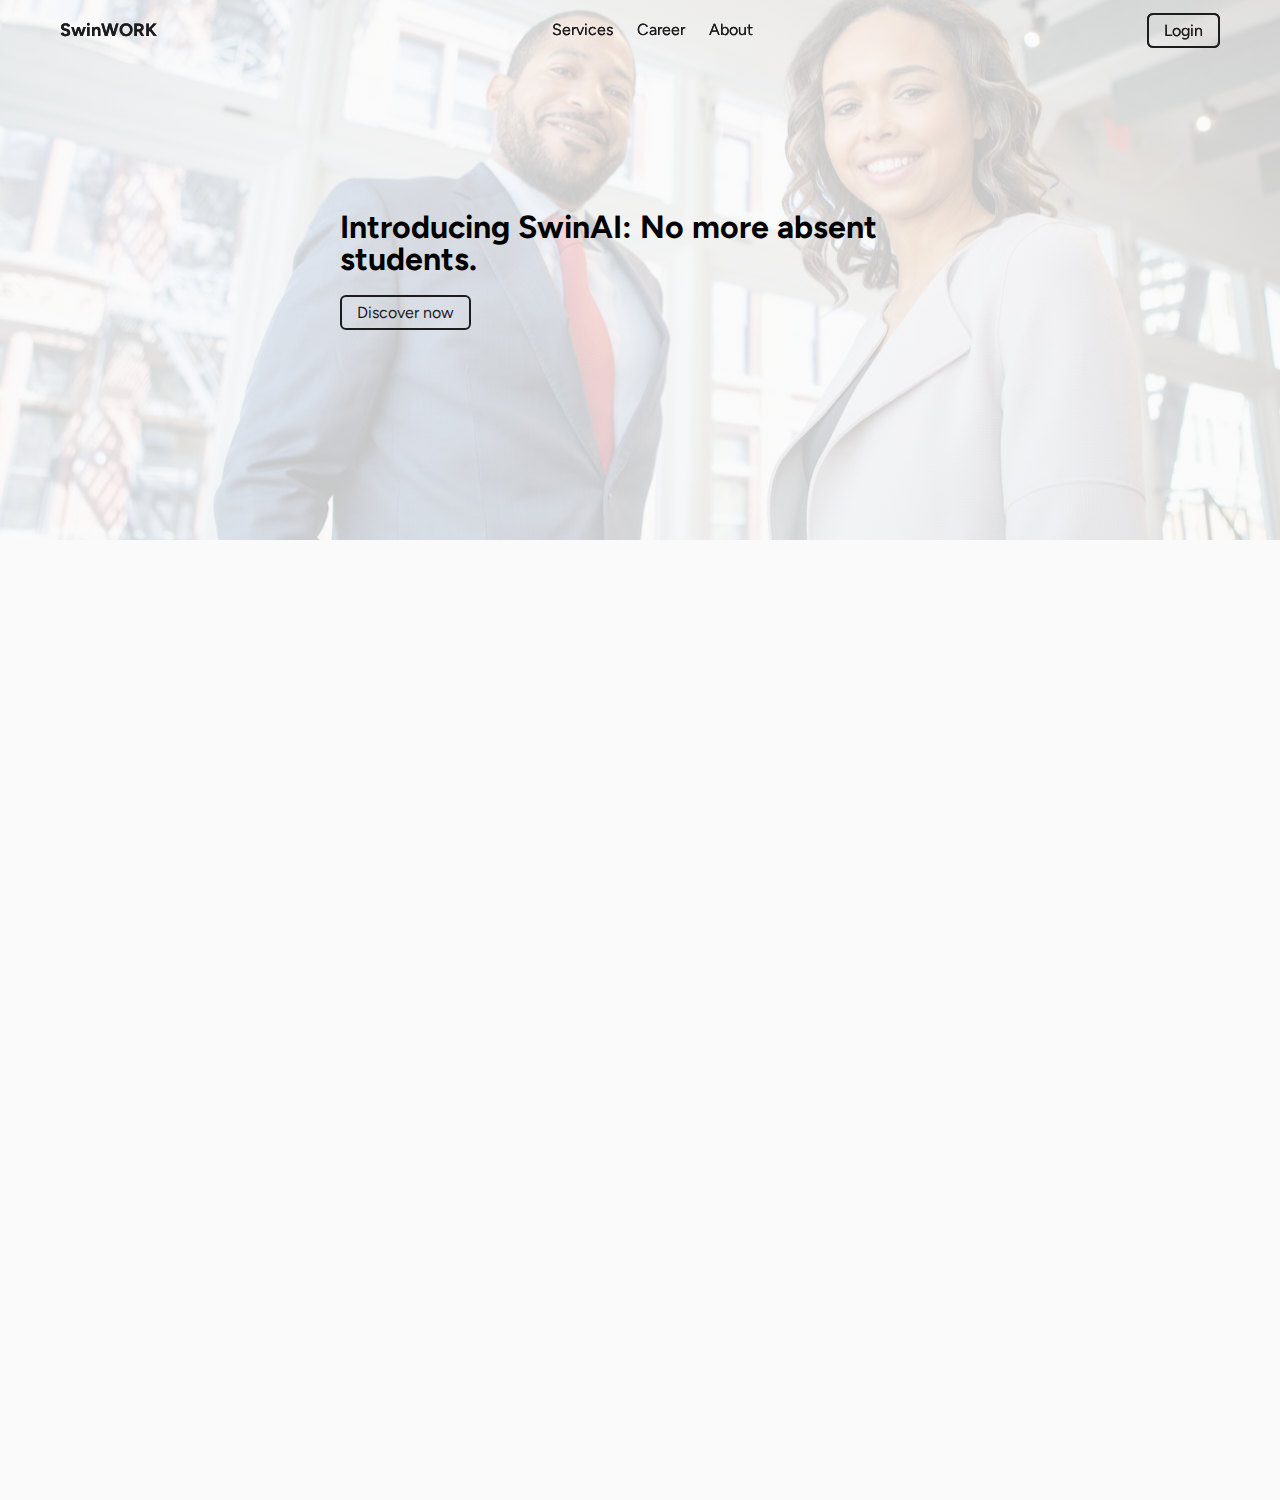
<file: assign1/index.html>
<!DOCTYPE html>
<html lang="en">
  <head>
    <meta charset="UTF-8" />
    <meta name="viewport" content="width=device-width, initial-scale=1.0" />

    <link rel="preconnect" href="https://fonts.googleapis.com" />
    <link rel="preconnect" href="https://fonts.gstatic.com" crossorigin />
    <link
      href="https://fonts.googleapis.com/css2?family=Figtree:ital,wght@0,300..900;1,300..900&display=swap"
      rel="stylesheet"
    />

    <link rel="stylesheet" href="/assign1/styles/style.css" />

    <title>SwinWork | Homepage</title>
  </head>
  <body>
    <nav class="navbar">
      <a class="logo" href="index.html">SwinWORK</a>
      <div class="navbar__link-container">
        <a href="#" class="navbar__link">Services</a>
        <a href="#" class="navbar__link">Career</a>
        <a href="#" class="navbar__link">About</a>
      </div>
      <div class="navbar__btn-container">
        <a href="#" class="btn btn-outline">Login</a>
        <svg
          width="15"
          height="15"
          viewBox="0 0 15 15"
          fill="none"
          xmlns="http://www.w3.org/2000/svg"
          class="more"
        >
          <path
            d="M2.5 4C2.22386 4 2 4.22386 2 4.5C2 4.77614 2.22386 5 2.5 5H12.5C12.7761 5 13 4.77614 13 4.5C13 4.22386 12.7761 4 12.5 4H2.5ZM2 7.5C2 7.22386 2.22386 7 2.5 7H12.5C12.7761 7 13 7.22386 13 7.5C13 7.77614 12.7761 8 12.5 8H2.5C2.22386 8 2 7.77614 2 7.5ZM2 10.5C2 10.2239 2.22386 10 2.5 10H12.5C12.7761 10 13 10.2239 13 10.5C13 10.7761 12.7761 11 12.5 11H2.5C2.22386 11 2 10.7761 2 10.5Z"
            fill="currentColor"
            fill-rule="evenodd"
            clip-rule="evenodd"
          ></path>
        </svg>
      </div>
    </nav>
    <header class="header">
      <div class="header__heading-container">
        <h1 class="header__heading">
          Introducing SwinAI: No more absent students.
        </h1>
        <a href="#" class="btn btn-outline btn-sm">Discover now</a>
      </div>
    </header>

    <nav class="navbar navbar-solid">
      <a class="logo" href="index.html">SwinWORK</a>
      <div class="navbar__link-container">
        <a href="#" class="navbar__link">Services</a>
        <a href="#" class="navbar__link">Career</a>
        <a href="#" class="navbar__link">About</a>
      </div>

      <div class="navbar__btn-container">
        <a href="#" class="btn btn-outline">Login</a>
        <svg
          width="15"
          height="15"
          viewBox="0 0 15 15"
          fill="none"
          class="more"
          xmlns="http://www.w3.org/2000/svg"
        >
          <path
            d="M2.5 4C2.22386 4 2 4.22386 2 4.5C2 4.77614 2.22386 5 2.5 5H12.5C12.7761 5 13 4.77614 13 4.5C13 4.22386 12.7761 4 12.5 4H2.5ZM2 7.5C2 7.22386 2.22386 7 2.5 7H12.5C12.7761 7 13 7.22386 13 7.5C13 7.77614 12.7761 8 12.5 8H2.5C2.22386 8 2 7.77614 2 7.5ZM2 10.5C2 10.2239 2.22386 10 2.5 10H12.5C12.7761 10 13 10.2239 13 10.5C13 10.7761 12.7761 11 12.5 11H2.5C2.22386 11 2 10.7761 2 10.5Z"
            fill="currentColor"
            fill-rule="evenodd"
            clip-rule="evenodd"
          ></path>
        </svg>
      </div>
    </nav>

    <section class="section-hero"></section>
  </body>
</html>
</file>
<file: assign1/styles/style.css>
:root {
  --background: #fafafa;
  --foreground: #1c1c1e;

  --card: #fafafa;
  --card-foreground: #1c1c1e;

  --popover: #fafafa;
  --popover-foreground: #1c1c1e;

  --primary: #1f1f33;
  --primary-foreground: #ededed;

  --secondary: #161616;
  --secondary-foreground: #f2f2f2;

  --muted: #161616;
  --muted-foreground: #787878;

  --accent: #028a0f;
  --accent-foreground: #ededed;

  --destructive: #991a3a;
  --destructive-foreground: #ededed;

  --warning: #e2b644;
  --warning-foreground: #f7ebd0;

  --border: #dddddd;
  --input: #dddddd;
  --ring: #1c1c1e;
}

* {
  margin: 0;
  padding: 0;
  box-sizing: border-box;
  font-family: "Figtree", sans-serif;
  font-optical-sizing: auto;
}

body {
  background-color: var(--background);
}

/* HEADER */

.navbar {
  position: fixed;
  height: 60px;
  width: 100%;
  padding: 20px 60px;
  z-index: 99;
  background-color: transparent;

  display: flex;
  justify-content: space-between;
  align-items: center;
  gap: 20px;
}

.header {
  position: relative;
  width: 100%;
  height: 60vh;
  top: 0;
  background-image: linear-gradient(
      rgba(250, 250, 250, 0.8),
      rgba(250, 250, 250, 0.8)
    ),
    url(./images/hero.jpg);
  background-size: cover;
  background-position: center;

  display: flex;
  flex-direction: column;
  justify-content: center;
  align-items: center;
}

.header__heading {
  max-width: 600px;
  line-height: 32px;
}

.header__heading-container {
  display: flex;
  flex-direction: column;
  gap: 20px;
}

.navbar-solid {
  position: fixed;
  top: 0;
  background-color: transparent;

  display: flex;
  justify-content: space-between;
  align-items: center;
}

.logo {
  text-decoration: none;
  font-size: large;
  font-weight: bolder;
  color: var(--foreground);
}

.navbar__link-container {
  display: flex;
  gap: 24px;
}

.navbar__btn-container {
  display: flex;
  align-items: center;
  gap: 24px;
}

.navbar__link {
  text-decoration: none;
  color: var(--foreground);

  display: inline-block;
  padding-bottom: 2px;
  background-image: linear-gradient(var(--foreground) 0 0);
  background-position: 0 100%;
  background-size: 0% 3px;
  background-repeat: no-repeat;
  transition: background-size 0.3s, background-position 0s 0.3s; /*change after the size immediately*/
}

.navbar__link:hover {
  background-position: 100% 100%; /*OR bottom right*/
  background-size: 100% 3px;
}

.more {
  display: none;
}

/* HERO SECTION */

.section-hero {
  height: 100vh;
  width: 100%;
  margin-top: 60px;
}

/* BUTTONS */

.btn {
  text-decoration: none;
  color: var(--foreground);
  padding: 6px 15px;
  border-radius: 6px;
}

.btn-sm {
  max-width: fit-content;
}

.btn-outline {
  border: 2px solid var(--foreground);
}

.btn-outline:hover {
  background-color: var(--foreground);
  color: var(--background);
}

/* RESPONSIVE */

@media (max-width: 768px) {
  .navbar__link-container {
    display: none;
  }

  .more {
    display: block;
  }

  .header__heading {
    max-width: 300px;
  }
}
</file>
